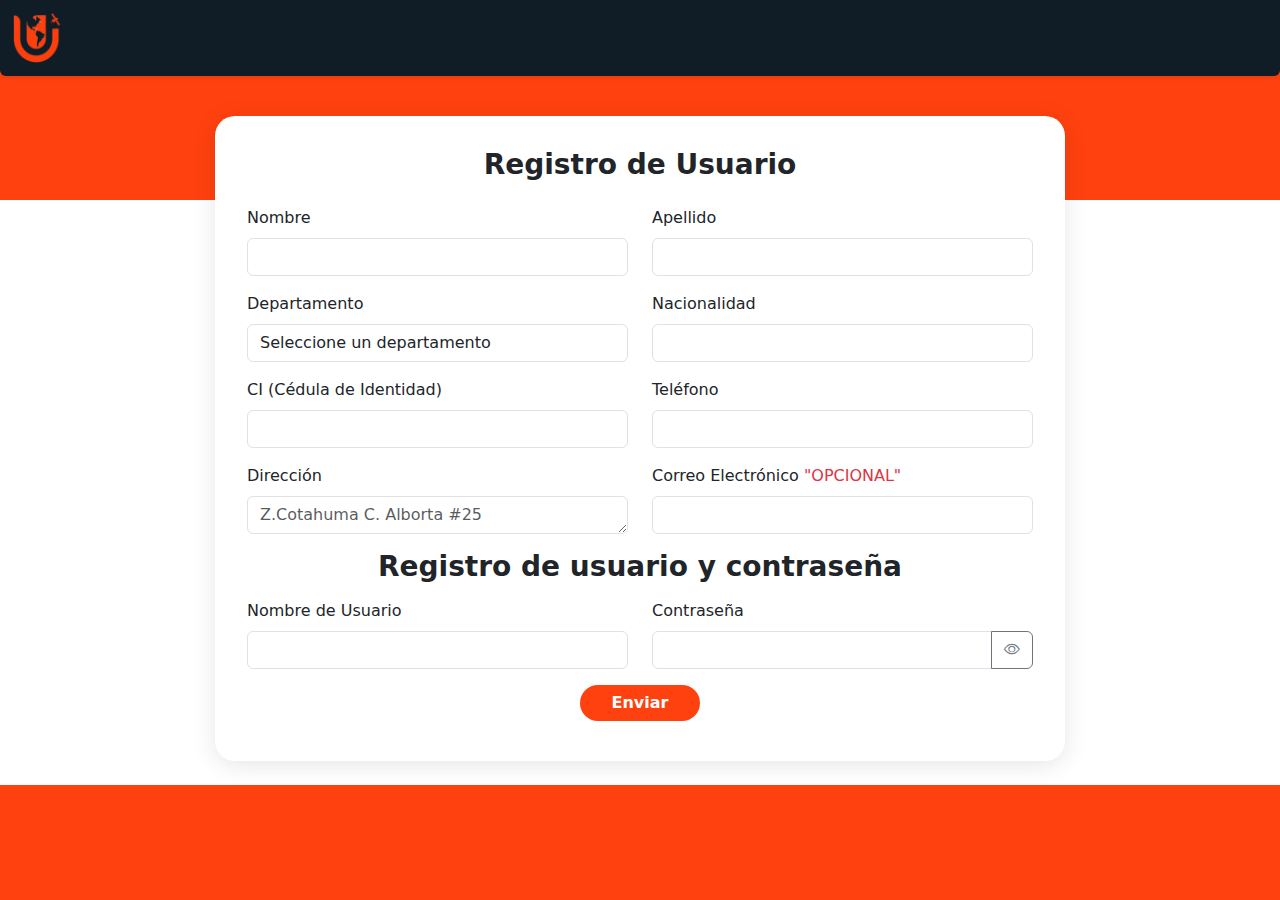
<file: Track_GPS/paginas/cot.html>
<!DOCTYPE html>
<html lang="es">
<head>
    <meta charset="UTF-8">
    <meta name="viewport" content="width=device-width, initial-scale=1.0">
    <title>Registro de Usuario Personalizado</title>
    <link href="https://cdn.jsdelivr.net/npm/bootstrap@5.3.3/dist/css/bootstrap.min.css" rel="stylesheet">
    <style>
        body {
            background: linear-gradient(180deg, #ff410f 0%, #ff410f 200px, #ffffff 120px, #ffffff 100%);
        }
        .nav-link.custom-hover:hover {
          color: #ff410f !important;
         }
        .custom-form-container {
            background: #fff;
            border-radius: 20px;
            box-shadow: 0 4px 24px rgba(0,0,0,0.10);
            padding: 32px 32px 24px 32px;
            max-width: 850px;
            margin: 40px auto 0 auto;
        }
        .btn-primary {
            background: #ff410f;
            border: none;
            border-radius: 20px;
            font-weight: 600;
            padding-left: 32px;
            padding-right: 32px;
        }
        .btn-primary:hover {
            background: #ff410f;
        }
        h2, h3, h4, h5 {
            text-align: center;
            font-weight: 700;
        }
        .form-label {
            font-weight: 500;
        }
    </style>
    </head>
    <body style="background-color: #d4d5d6;">
     <nav class="navbar navbar-expand-lg navbar-light shadow-sm rounded-bottom" style="margin-bottom: 32px; background-color: #101d26;">
      <div class="container-fluid align-items-center">
        <a class="navbar-brand d-flex align-items-center" href="../index.html">
          <img src="../assets/images/logo5.png" alt="Logo" width="50" height="50" class="d-inline-block align-text-top me-2">
          <span class="d-flex flex-column lh-1">
            
          </span>
        </a>
        <button class="navbar-toggler" type="button" data-bs-toggle="collapse" data-bs-target="#navbarNav" aria-controls="navbarNav" aria-expanded="false" aria-label="Toggle navigation" style="border-color: #fff;">
              <span class="navbar-toggler-icon" style="filter: invert(1);"></span>
            </button>
        
      </div>
    </nav>
    <div class="custom-form-container box-shadow">
    <div id="toastPlaca" class="toast align-items-center text-white bg-danger border-0 position-fixed top-50 start-50 translate-middle" role="alert" aria-live="assertive" aria-atomic="true" style="z-index: 9999; min-width: 300px; display: none;">
      <div class="d-flex">
        <div class="toast-body w-100 text-center" id="toastPlacaMsg">
          Placa ya en uso. Por favor, revise e intente de nuevo.
        </div>
        <button type="button" class="btn-close btn-close-white me-2 m-auto" data-bs-dismiss="toast" aria-label="Cerrar"></button>
      </div>
    </div>
        <h3 class="mb-4">Registro de Usuario</h3>
        <form id="formRegistroUsuario" autocomplete="off">

            <div class="row">
                <div class="col-md-6 mb-3">
                    <label for="nombre" class="form-label">Nombre</label>
                    <input type="text" class="form-control" id="nombre" name="nombre"  maxlength="100" oninput="this.value = this.value.toLowerCase().replace(/(^|\s)\S/g, (l) => l.toUpperCase());"required>
                </div>
                <div class="col-md-6 mb-3">
                    <label for="apellido" class="form-label">Apellido</label>
                    <input type="text" class="form-control" id="apellido" name="apellido" maxlength="100" oninput="this.value = this.value.toLowerCase().replace(/(^|\s)\S/g, (l) => l.toUpperCase());" required>
                </div>
            </div>
            <div class="row">
                <div class="col-md-6 mb-3">
                  <label for="departamento" class="form-label">Departamento</label>
                      <select class="form-control" id="departamento" name="departamento" required>
                          <option value="">Seleccione un departamento</option>
                          <option value="LA PAZ">LA PAZ</option>
                          <option value="COCHABAMBA">COCHABAMBA</option>
                          <option value="SANTA CRUZ">SANTA CRUZ</option>
                          <option value="ORURO">ORURO</option>
                          <option value="POTOSI">POTOSI</option>
                          <option value="CHUQUISACA">CHUQUISACA</option>
                          <option value="TARIJA">TARIJA</option>
                          <option value="BENI">BENI</option>
                          <option value="PANDO">PANDO</option>
                      </select>
                 </div>

                <div class="col-md-6 mb-3">
                    <label for="nacionalidad" class="form-label">Nacionalidad</label>
                    <input type="text" class="form-control" id="nacionalidad" name="nacionalidad" maxlength="100" oninput="this.value = this.value.toLowerCase().replace(/(^|\s)\S/g, (l) => l.toUpperCase());" required>
                </div>
            </div>
             <div class="row">
                <div class="col-md-6 mb-3">
                    <label for="ci" class="form-label">CI (Cédula de Identidad)</label>
                    <input type="number" class="form-control" id="ci" name="ci" oninput="if(this.value.length > this.maxLength) this.value = this.value.slice(0, this.maxLength);" maxlength="7" required>
                </div>

                <div class="col-md-6 mb-3">
                    <label for="telefono" class="form-label">Teléfono</label>
                     <input type="number" class="form-control" id="telefono" pattern="^(6|7)\d{7}$" oninput="if(this.value.length > this.maxLength) this.value = this.value.slice(0, this.maxLength);" name="telefono" maxlength="8" required>
                    <!--<label for="usuario_creador" class="form-label">ID de Usuario Creador</label>
                    <input type="number" class="form-control" id="usuario_creador" name="usuario_creador" min="1">-->
                </div>
            </div>
            <div class="row">
                <div class="col-md-6 mb-3">
                    <label for="direccion" class="form-label">Dirección</label>
                    <textarea class="form-control" placeholder="Z.Cotahuma C. Alborta #25" id="direccion" name="direccion" oninput="this.value = this.value.toLowerCase().replace(/(^|\s)\S/g, (l) => l.toUpperCase());" rows="1" required></textarea>
                </div>
                <div class="col-md-6 mb-3">
                    <label for="correo_electronico" class="form-label">Correo Electrónico <label class="text-danger">"OPCIONAL"</label></label>
                    <input type="text" class="form-control" id="correo_electronico" name="correo_electronico" maxlength="100">
                </div>
            </div>

    <h3 class="mb-3">Registro de usuario y contraseña</h3>
    <div class="row">
                <div class="col-md-6 mb-3">
                    <label for="nombre_usuario" class="form-label">Nombre de Usuario</label>
                    <input type="text" class="form-control" id="nombre_usuario" name="nombre_usuario" maxlength="50" required>
                </div>
                <div class="col-md-6 mb-3">
                     <label for="contrasena_hash" class="form-label">Contraseña</label>
                    <div class="input-group">
                      <input type="password" class="form-control" id="contrasena_hash" name="contrasena_hash" maxlength="255" required readonly>
                      <button type="button" class="btn btn-outline-secondary" id="togglePasswordReg" tabindex="-1" aria-label="Mostrar/Ocultar contraseña">
                        <span id="icon-eye-reg" class="bi bi-eye"></span>
                      </button>
                    </div>
                </div>
            </div>

            
            <div class="col-12">
                 <button type="submit" class="btn btn-primary mx-auto d-block">Enviar</button>
            </div>
        </form>
        <div id="mensajeRegistro" class="mt-3"></div>

        <!-- Modal de confirmación -->
        <div class="modal fade" id="modalConfirmacion" tabindex="-1" aria-labelledby="modalConfirmacionLabel" aria-hidden="true">
          <div class="modal-dialog modal-lg">
            <div class="modal-content">
              <div class="modal-header justify-content-center">
                <h5 class="modal-title w-100 text-center fw-bold" id="modalConfirmacionLabel">Verifique los datos antes de enviar</h5>
                <button type="button" class="btn-close position-absolute end-0 me-3" data-bs-dismiss="modal" aria-label="Cerrar"></button>
              </div>
              <div class="modal-body" id="confirmacionBody">
                <!-- Aquí se mostrarán los datos -->
              </div>
              <div class="modal-footer">
                <button type="button" class="btn btn-secondary" data-bs-dismiss="modal">Cancelar</button>
                <button type="button" class="btn btn-primary" id="btnConfirmarEnvio">Confirmar y Enviar</button>
              </div>
            </div>
          </div>
        </div>
   
    <div id="toastRegistro" class="toast align-items-center text-white bg-info border-0 position-fixed top-50 start-50 translate-middle" role="alert" aria-live="assertive" aria-atomic="true" style="z-index: 9999; min-width: 300px; display: none;">
      <div class="d-flex">
        <div class="toast-body w-100 text-center" id="toastRegistroMsg">
          Solicitud enviada
        </div>
        <button type="button" class="btn-close btn-close-white me-2 m-auto" data-bs-dismiss="toast" aria-label="Cerrar"></button>
      </div>
    </div>
    </div>
    <br>
   
<!--<footer class="bg-light pt-5 pb-2 mt-5 border-top border-2" style="border-radius: 20px 20px 0 0; background: #e9ecf1 !important;">
  <div class="container">
    
  </div>
</footer>-->

<script src="https://cdn.jsdelivr.net/npm/bootstrap@5.3.3/dist/js/bootstrap.bundle.min.js"></script>
<link rel="stylesheet" href="https://cdn.jsdelivr.net/npm/bootstrap-icons@1.11.3/font/bootstrap-icons.css">
<script src="../assets/js/formulario.js"></script>
<script src="../assets/js/placa.js"></script>
<script src="../assets/js/federacios.js"></script>
<script src="../assets/js/año.js"></script>
<script src="../assets/js/cerrar.js"></script>
</body>
</html>
</file>
